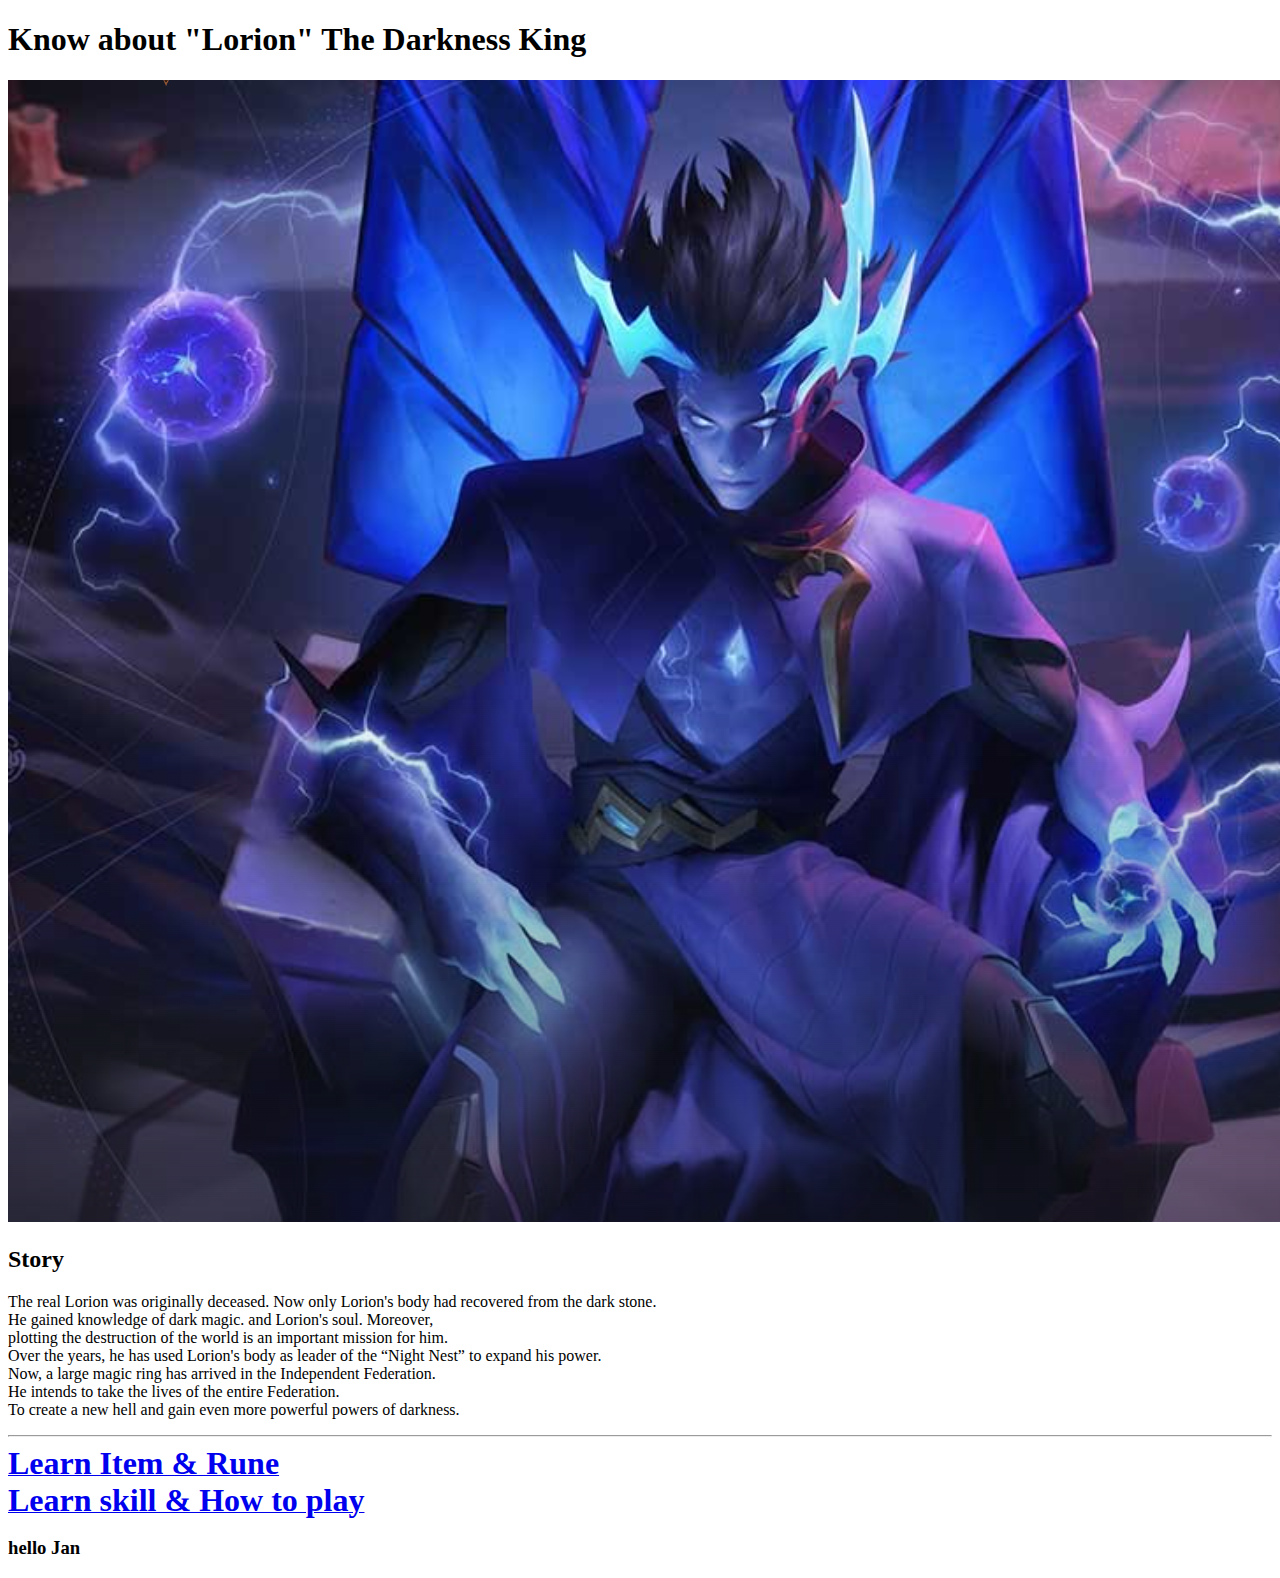
<file: index.html>
<!DOCTYPE html>
<html lang="en">
<head>
    <meta charset="UTF-8">
    <meta name="viewport" content="width=device-width, initial-scale=1.0">
    <link rel="stylesheet" href="style.css">
    <title>Document</title>
</head>
<body>
    <h1>Know about "Lorion" The Darkness King</h1>
    <img src = "images/bg.png">
    <h2>Story</h2>
    <p>The real Lorion was originally deceased. Now only Lorion's body had recovered from the dark stone. <br />
        He gained knowledge of dark magic. and Lorion's soul. Moreover, <br />
        plotting the destruction of the world is an important mission for him.<br />
        Over the years, he has used Lorion's body as leader of the “Night Nest” to expand his power. <br />
        Now, a large magic ring has arrived in the Independent Federation. <br />
        He intends to take the lives of the entire Federation. <br />
        To create a new hell and gain even more powerful powers of darkness.</p>
    <hr />
    <a href="./item.html"><span>Learn Item & Rune</span></a> <br />
    <a href="https://www.youtube.com/watch?v=4Ox4HCXCBYU&t=1s&ab_channel=GarenaRoVThailand"><span>Learn skill & How to play</span></a>
    <h3>hello Jan</h3>
</body>
</html>
</file>
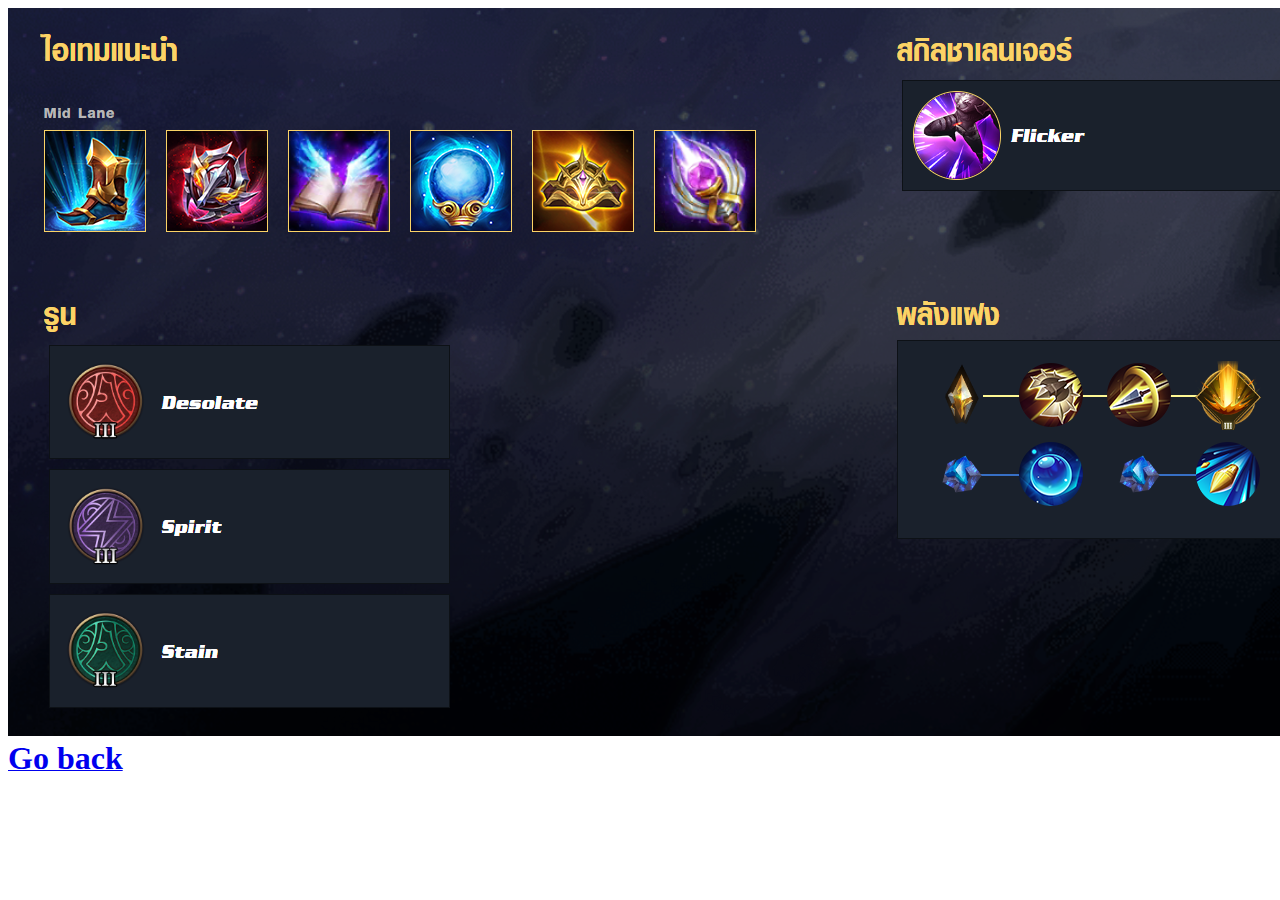
<file: item.html>
<!DOCTYPE html>
<html lang="en">
<head>
    <meta charset="UTF-8">
    <meta name="viewport" content="width=device-width, initial-scale=1.0">
    <link rel="stylesheet" href="style.css">
    <title>Document</title>
</head>
<body>
    <img src = "images/item.png" /><br />
    <a href="./index.html"><span>Go back</span></a>
</body>
</html>
</file>
<file: style.css>
span {
    font-size: 32px;
    font-weight: bold;
}
</file>
